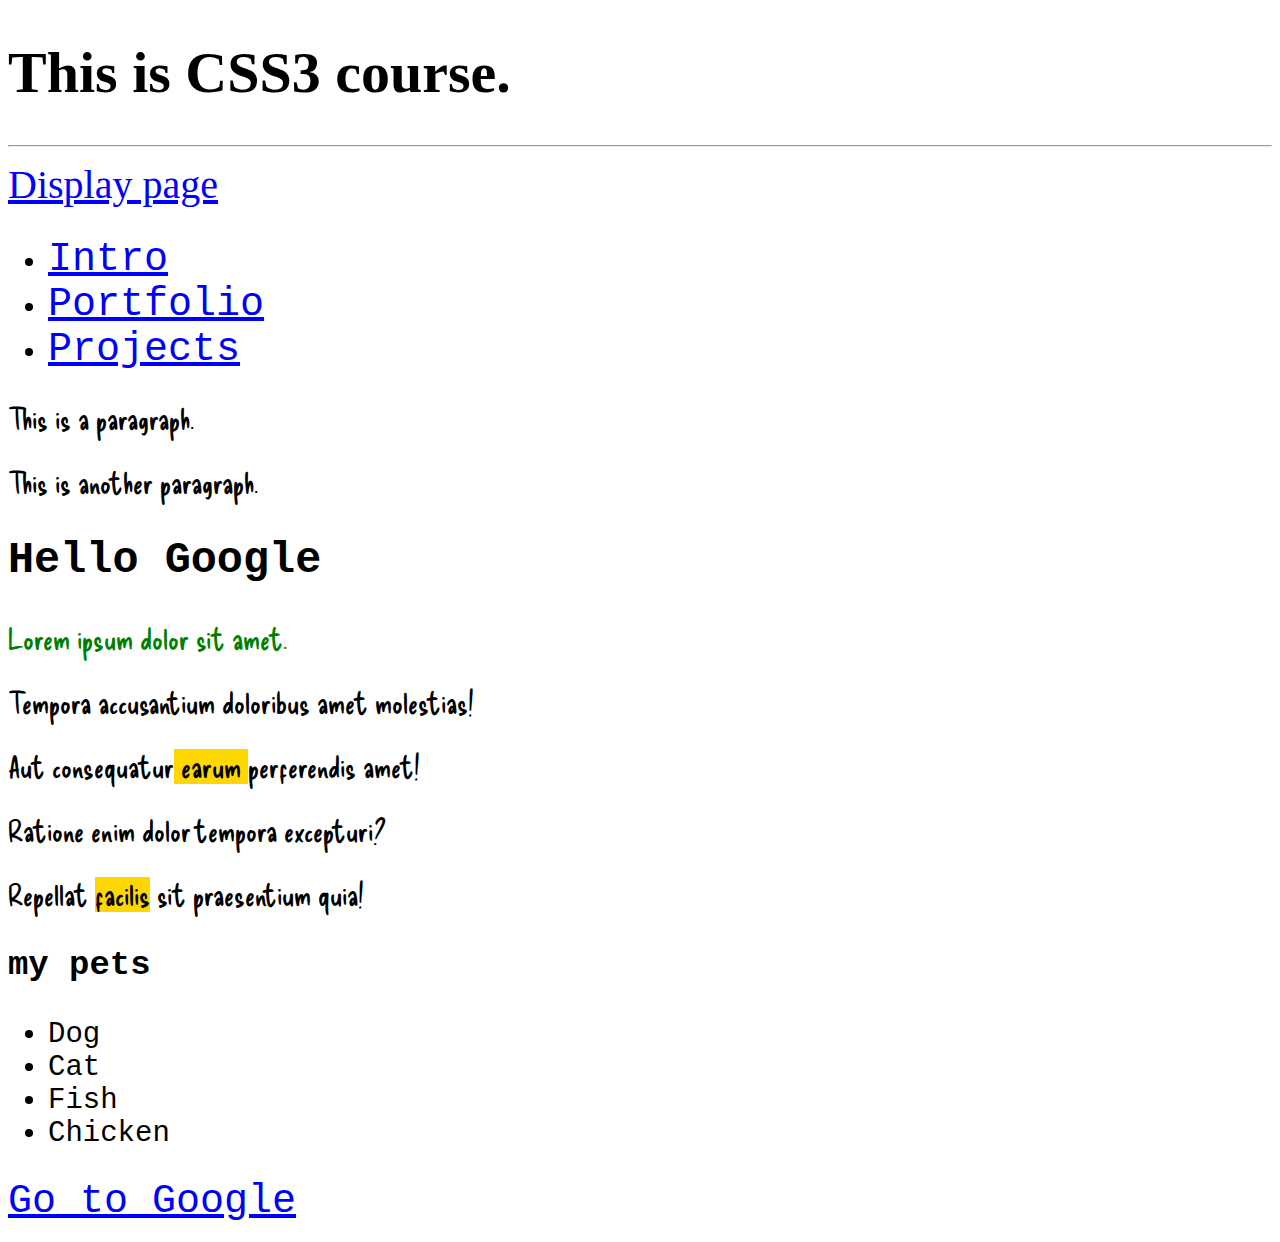
<file: index.html>
<!DOCTYPE html>
<html lang="en">
  <head>
    <meta charset="UTF-8" />
    <meta http-equiv="X-UA-Compatible" content="IE=edge" />
    <meta name="viewport" content="width=device-width, initial-scale=1.0" />
    <title>css3 selector</title>
    <link
      rel="stylesheet icon"
      href="./images/favicon.svg"
      type="image/x-icon"
    />
    <link rel="stylesheet" href="style.css" />
  </head>
  <body>
    <header>
      <h1>This is CSS3 course.</h1>
      <hr />
    </header>
    <nav>
        <li><a href="/display.html">Display page</a></li>
    </nav>
    <main>
        <nav>
            <ul>
                <li><a href="#">Intro</a></li>
                <li><a href="#">Portfolio</a></li>
                <li><a href="#">Projects</a></li>
            </ul>
        </nav>

        <p>This is a paragraph.</p>
        <p>This is <span class="opposite">another</span> paragraph.</p>
      <article>
        <h2>Hello Google</h2>

        <p id="pchild">Lorem ipsum dolor sit amet.</p>
        <p>Tempora accusantium doloribus amet molestias!</p>
        <p>Aut consequatur<span class="highlight"> earum </span> perferendis amet!</p>
        <p>Ratione enim dolor tempora excepturi?</p>
        <p>Repellat <span class="highlight">facilis</span>  sit praesentium quia!</p>

        <div>
            <h3 class="li-class">my pets</h3>
        </div>
        <ul id="specify">
            <li>Dog</li>
            <li>Cat</li>
            <li>Fish</li>
            <li>Chicken</li>
        </ul>
        <a href="https://www.google.com" target="_blank">Go to Google</a>
      </article>
    </main>
  </body>
</html>
</file>
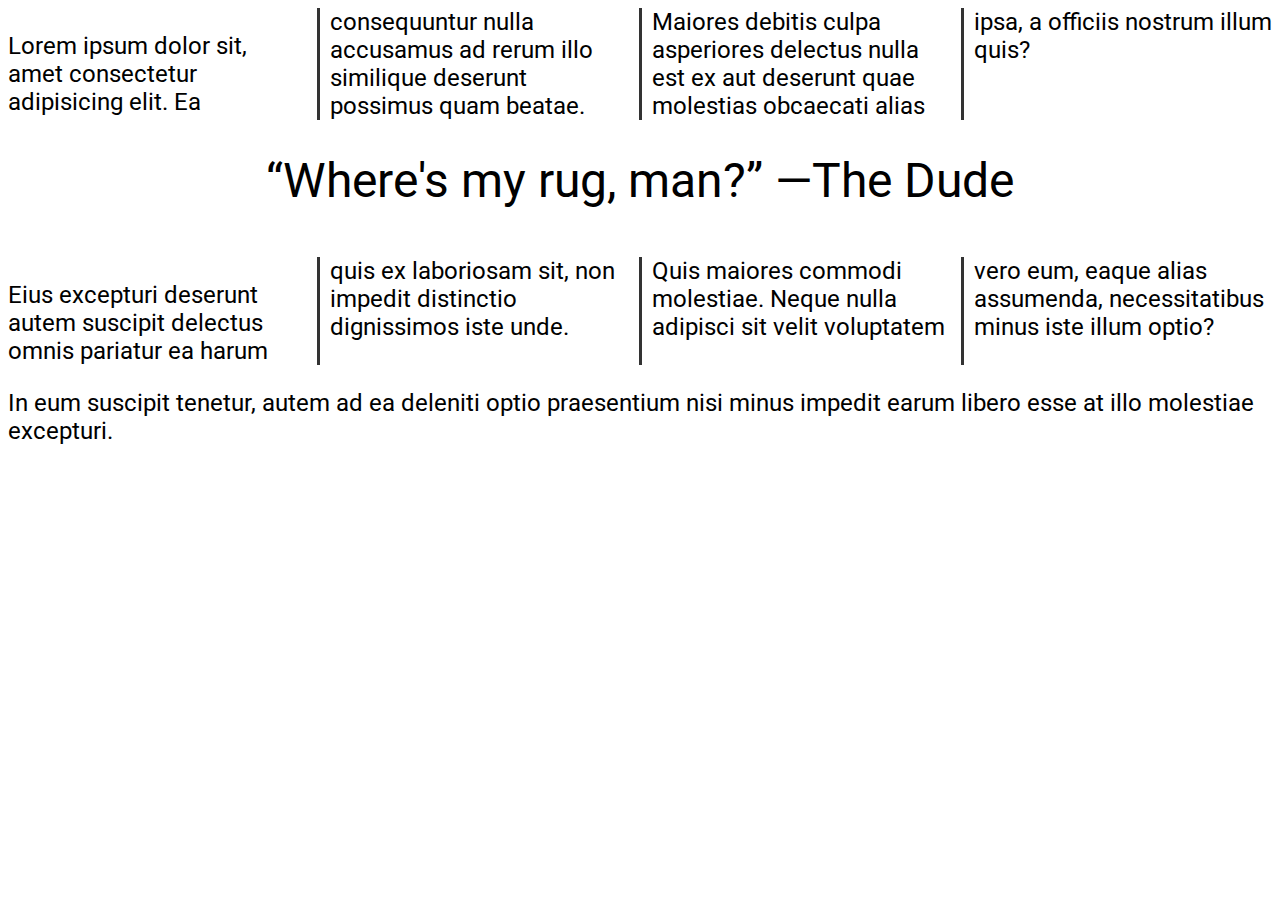
<file: columns.html>
<!DOCTYPE html>
<html lang="en">
  <head>
    <meta charset="UTF-8" />
    <meta http-equiv="X-UA-Compatible" content="IE=edge" />
    <meta name="viewport" content="width=device-width, initial-scale=1.0" />
    <title>css3 columns</title>
    <link rel="stylesheet" href="columns.css" />
  </head>
  <body>
    <section class="columns">
        <p>Lorem ipsum dolor sit, amet consectetur adipisicing elit. Ea consequuntur nulla accusamus ad rerum illo
            similique deserunt possimus quam beatae.</p>
        <p>Maiores debitis culpa asperiores delectus nulla est ex aut deserunt quae molestias obcaecati alias ipsa, a
            officiis nostrum illum quis?</p>
            <!-- <h2>Next Topic</h2> -->
            <p class="qoute">&#8220;Where's my rug, man?&#8221; <span class="nowarp">&#8212;The Dude</span></p> 
        <p>Eius excepturi deserunt autem suscipit delectus omnis pariatur ea harum quis ex laboriosam sit, non impedit
            distinctio dignissimos iste unde.</p>
        <p>Quis maiores commodi molestiae. Neque nulla adipisci sit velit voluptatem vero eum, eaque alias assumenda,
            necessitatibus minus iste illum optio?</p>
    </section>
    <p>In eum suscipit tenetur, autem ad ea deleniti optio praesentium nisi minus impedit earum libero esse at illo
        molestiae excepturi.</p>
  </body>
</html>
</file>
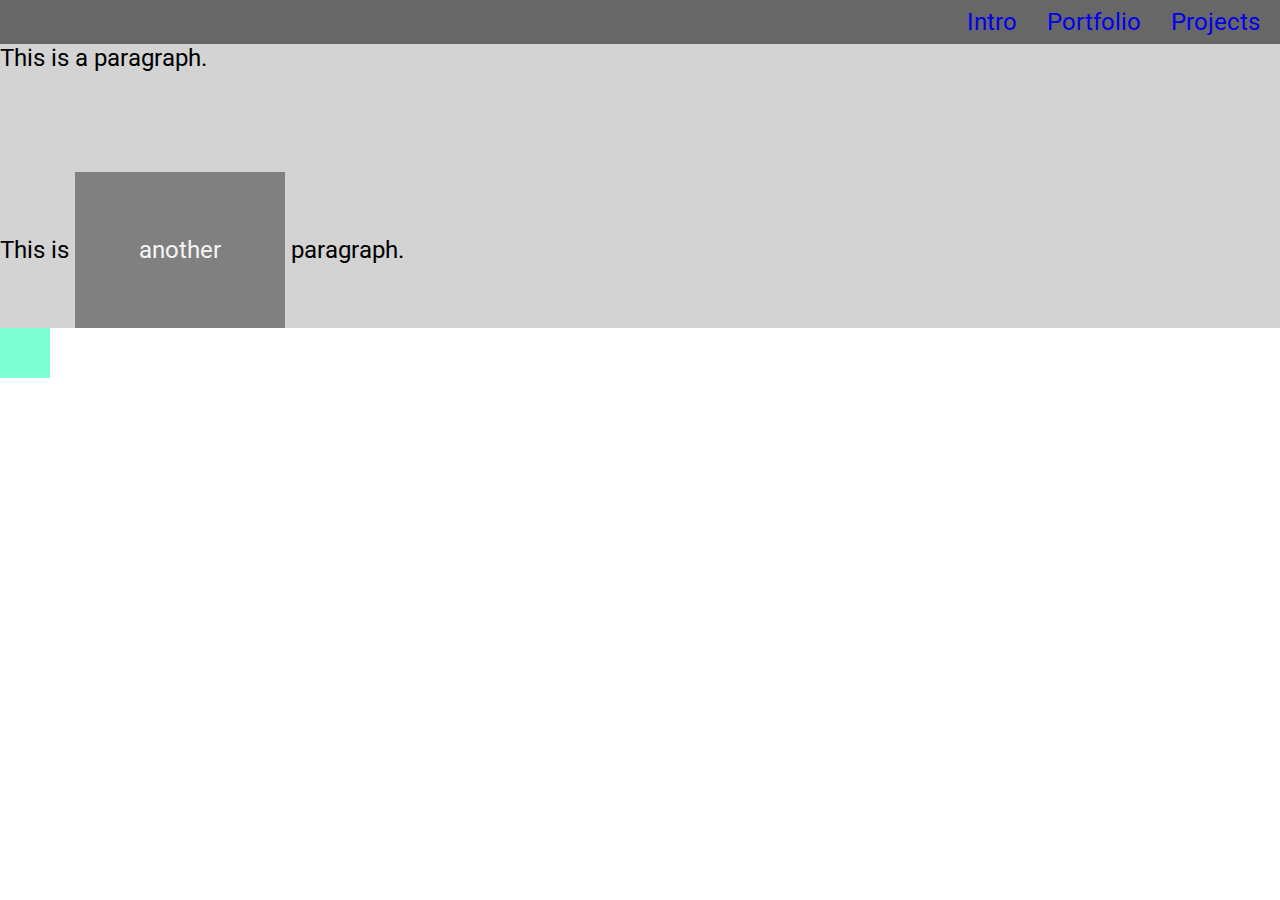
<file: display.html>
<!DOCTYPE html>
<html lang="en">
  <head>
    <meta charset="UTF-8" />
    <meta http-equiv="X-UA-Compatible" content="IE=edge" />
    <meta name="viewport" content="width=device-width, initial-scale=1.0" />
    <title>css display</title>
    <link
      rel="stylesheet icon"
      href="./images/favicon.svg"
      type="image/x-icon"
    />
    <link rel="stylesheet" href="display.css" />
  </head>
  <body>
    <main>
      <nav>
        <ul>
          <li><a href="#">Intro</a></li>
          <li><a href="#">Portfolio</a></li>
          <li><a href="#">Projects</a></li>
        </ul>
      </nav>

      <p>This is a paragraph.</p>
      <p>This is <span class="opposite">another</span> paragraph.</p>

      <div style="background-color: aquamarine; width: 50px; height: 50px;"></div>
    </main>
  </body>
</html>
</file>
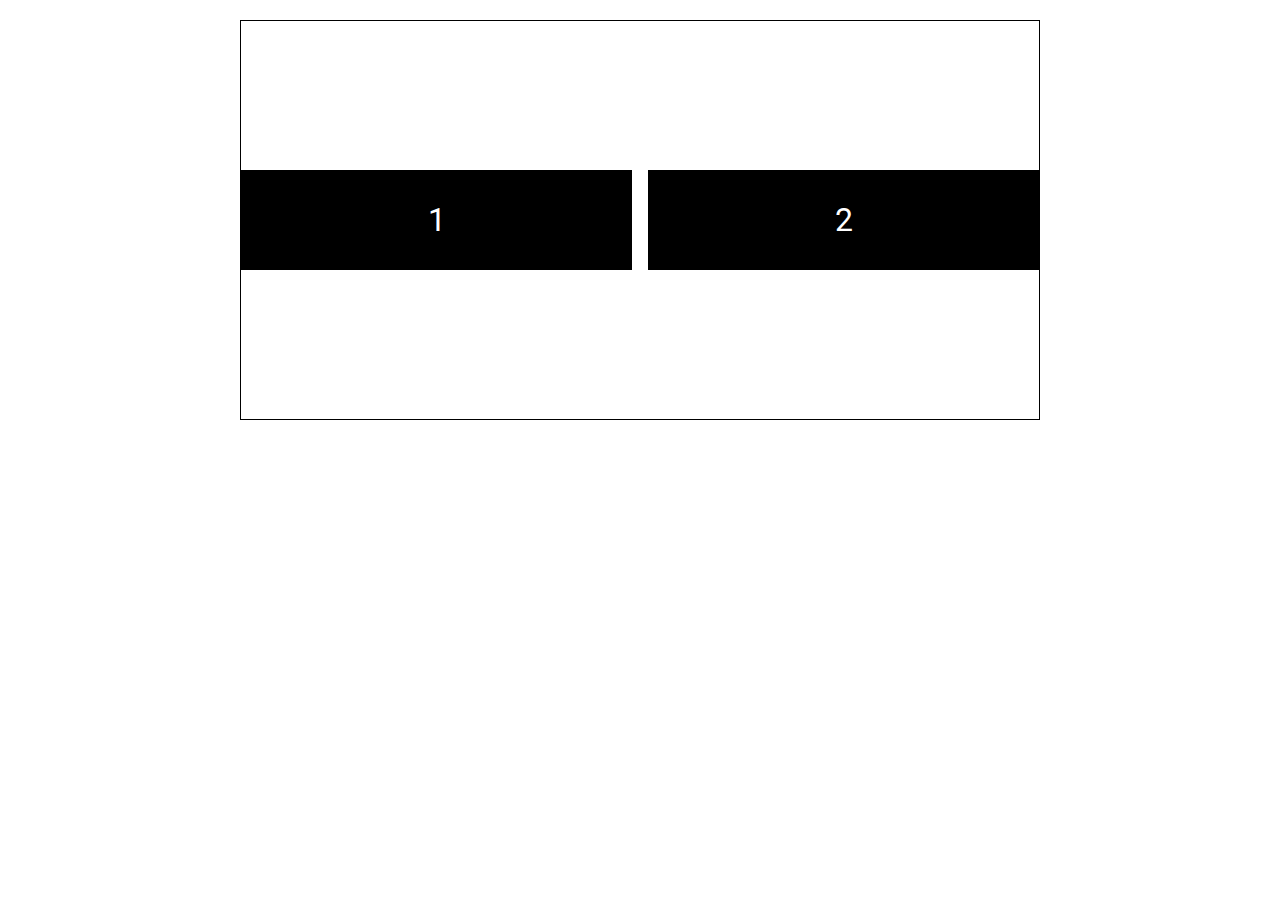
<file: flexbox.html>
<!DOCTYPE html>
<html lang="en">
<head>
    <meta charset="UTF-8">
    <meta http-equiv="X-UA-Compatible" content="IE=edge">
    <meta name="viewport" content="width=device-width, initial-scale=1.0">
    <title>Flexbox</title>
    <link rel="stylesheet" href="flexbox.css">
</head>
<body>
    <main class="container">
    <div class="box">1</div>
    <div class="box">2</div>
    <!-- <div class="box">3</div>
    <div class="box">4</div>
    <div class="box">5</div>
    <div class="box">6</div> -->
    </main>
</body>
</html>
</file>
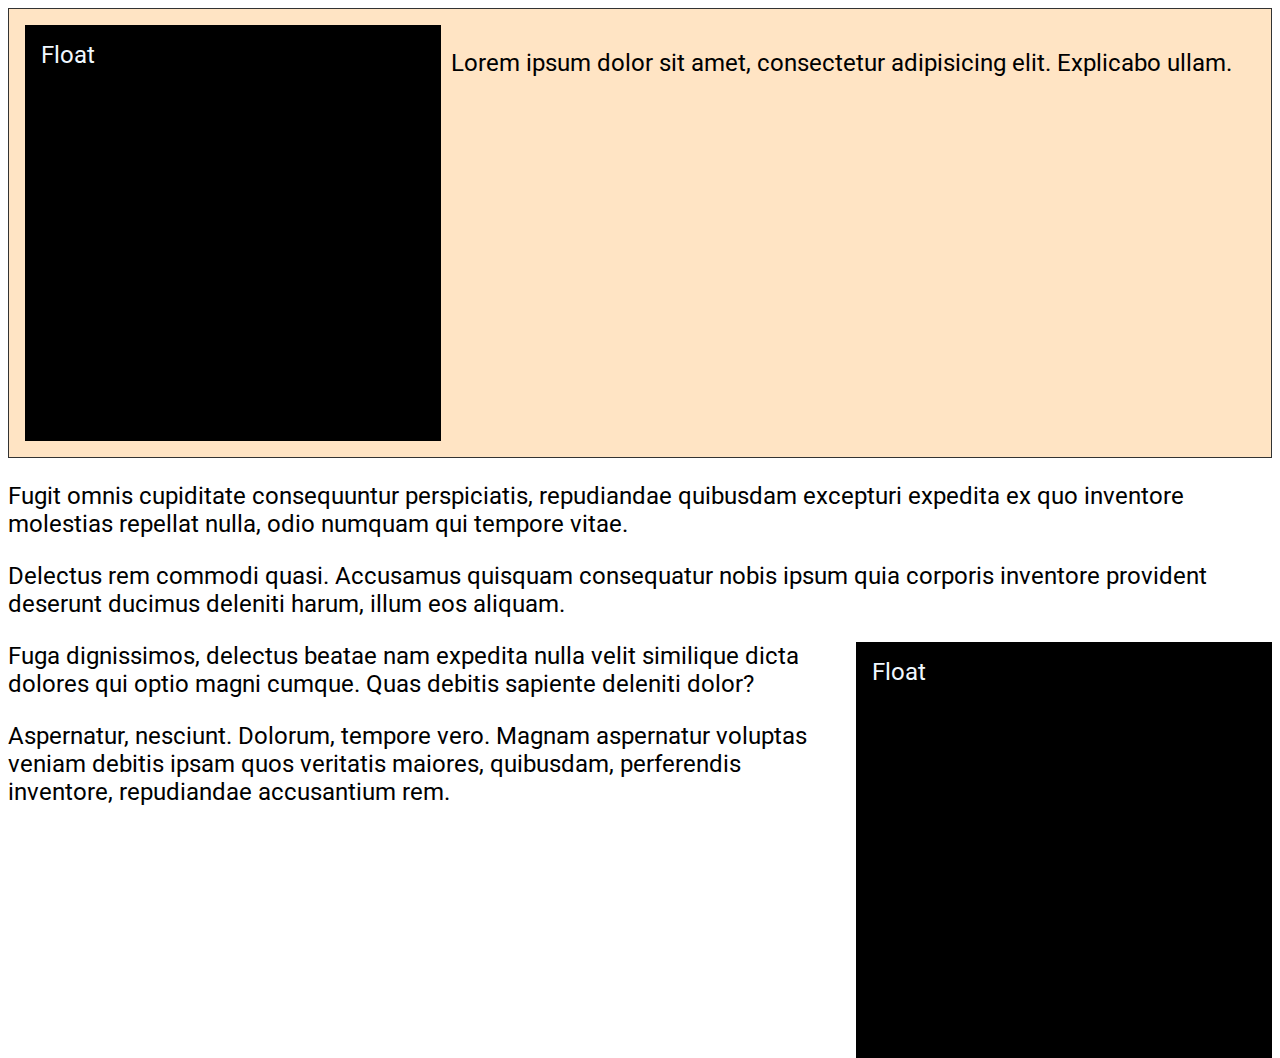
<file: float.html>
<!DOCTYPE html>
<html lang="en">
<head>
    <meta charset="UTF-8">
    <meta http-equiv="X-UA-Compatible" content="IE=edge">
    <meta name="viewport" content="width=device-width, initial-scale=1.0">
    <title>Float</title>
    <link rel="stylesheet" href="float.css">
</head>
<body>
    <section>
        <div class="block left">Float</div>
        <p>Lorem ipsum dolor sit amet, consectetur adipisicing elit. Explicabo ullam.</p>
    </section>
        <div class="clear"></div>
    <p>Fugit omnis cupiditate consequuntur perspiciatis, repudiandae quibusdam excepturi expedita ex quo inventore
        molestias repellat nulla, odio numquam qui tempore vitae.</p>
    <p>Delectus rem commodi quasi. Accusamus quisquam consequatur nobis ipsum quia corporis inventore provident deserunt
        ducimus deleniti harum, illum eos aliquam.</p>
        <div class="block right">Float</div>
    <p>Fuga dignissimos, delectus beatae nam expedita nulla velit similique dicta dolores qui optio magni cumque. Quas
        debitis sapiente deleniti dolor?</p>
    <p>Aspernatur, nesciunt. Dolorum, tempore vero. Magnam aspernatur voluptas veniam debitis ipsam quos veritatis
        maiores, quibusdam, perferendis inventore, repudiandae accusantium rem.</p>
</body>
</html>
</file>
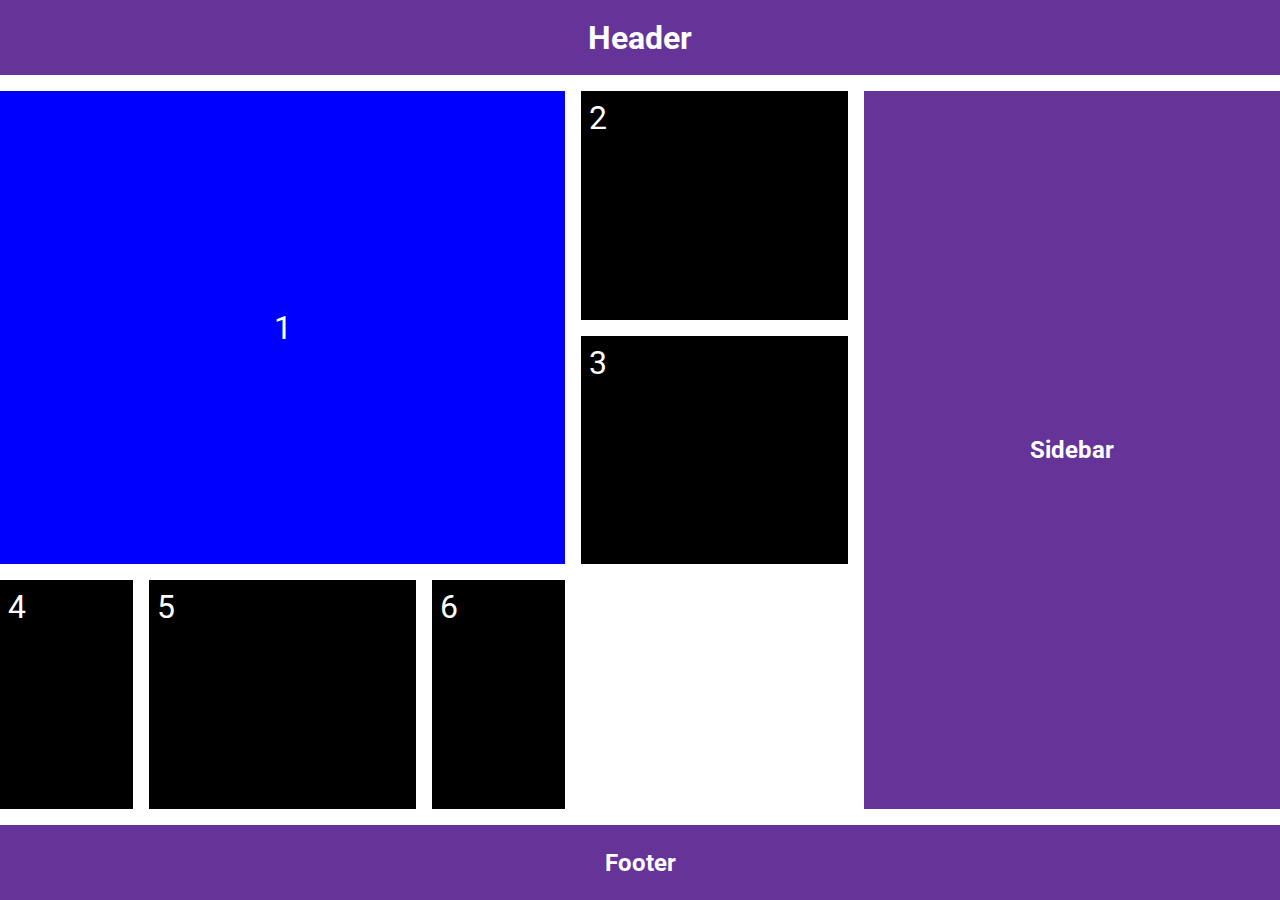
<file: grid_layout.html>
<!DOCTYPE html>
<html lang="en">
<head>
    <meta charset="UTF-8">
    <meta http-equiv="X-UA-Compatible" content="IE=edge">
    <meta name="viewport" content="width=device-width, initial-scale=1.0">
    <title>Grid</title>
    <link rel="stylesheet" href="grid_layout.css">
</head>
<body>
    <header class="header el">
      <h1>Header</h1>
    </header>
    <main class="container">
    <div class="box">1</div>
    <div class="box">2</div>
    <div class="box">3</div>
    <div class="box">4</div>
    <div class="box">5</div>
    <div class="box">6</div>
    </main>
    <aside class="sidebar el">
        <h2>Sidebar</h2>
    </aside>
    <footer class="footer el">
         <h2>Footer</h2>
    </footer>
</body>
</html>
</file>
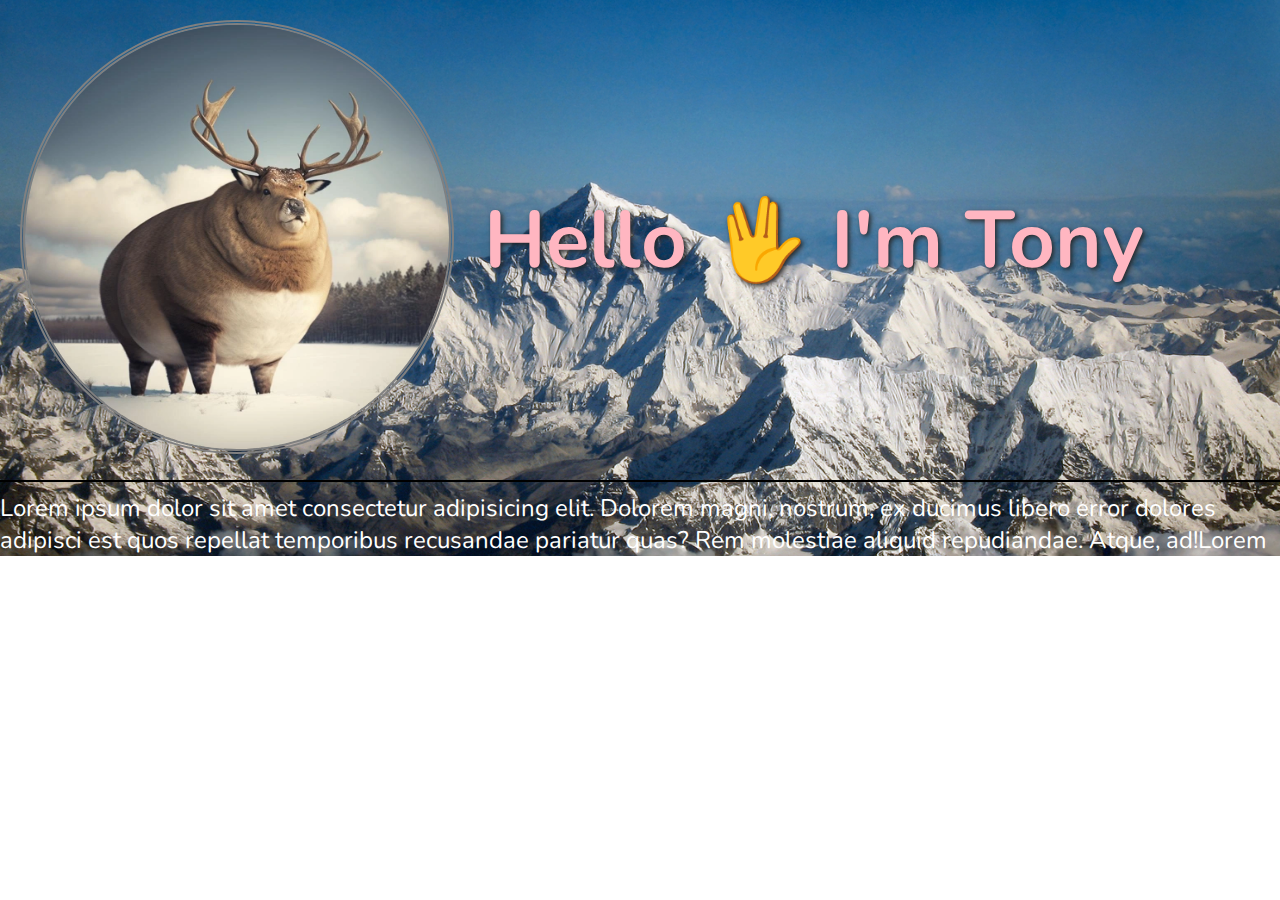
<file: image.html>
<!DOCTYPE html>
<html lang="en">
  <head>
    <meta charset="UTF-8" />
    <meta http-equiv="X-UA-Compatible" content="IE=edge" />
    <meta name="viewport" content="width=device-width, initial-scale=1.0" />
    <title>image</title>
    <link rel="stylesheet" href="image.css" />
  </head>
  <body>
    <div class="container">
      <section class="deer-profile">
        <figure class="profile-pic-figure">
          <img
            src="./images/deer.webp"
            alt="Profile Picture"
            width="1024"
            height="1024"
          />
          <figcaption class="offscreen">Tony Chopper</figcaption>
        </figure>
        <h1 class="h1">
          <span class="nowarp">Hello 🖖</span>
          <span class="nowarp">I'm Tony</span>
        </h1>
      </section>
      <p class="p1" style="font-size: 24px; margin-top:10px; color: white;" >
        Lorem ipsum dolor sit amet consectetur adipisicing elit. Dolorem magni,
        nostrum, ex ducimus libero error dolores adipisci est quos repellat
        temporibus recusandae pariatur quas? Rem molestiae aliquid repudiandae.
        Atque, ad!Lorem
      </p>
    </div>
  </body>
</html>
</file>
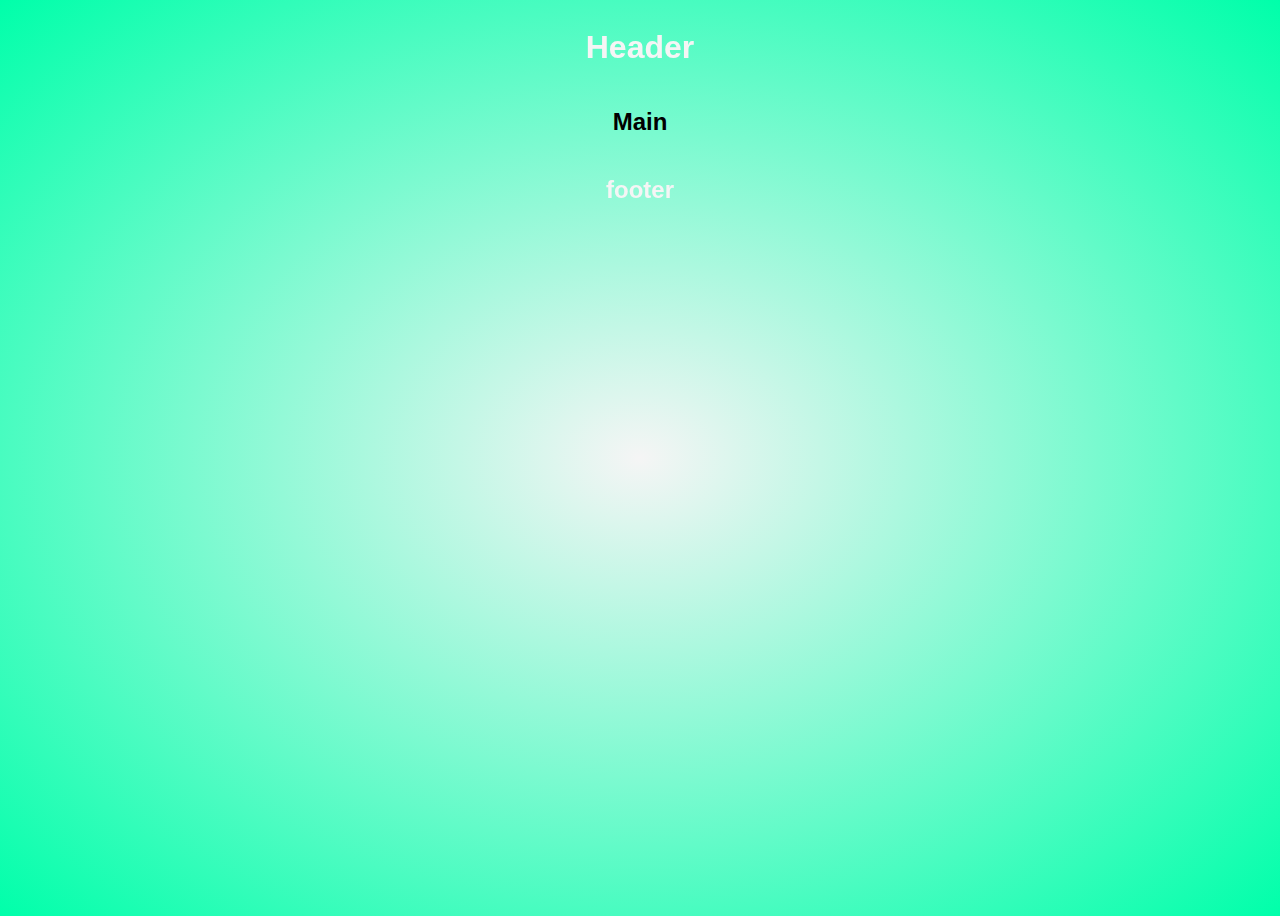
<file: midia_queries.html>
<!DOCTYPE html>
<html lang="en">
<head>
    <meta charset="UTF-8">
    <meta http-equiv="X-UA-Compatible" content="IE=edge">
    <meta name="viewport" content="width=device-width, initial-scale=1.0">
    <title>midia queries</title>
    <link rel="stylesheet" href="midia_queries.css">
</head>
<body>
    <header>
        <h1>Header</h1>
        <nav><h2><Nav></Nav></h2></nav>
    </header>

    <main>
        <h2>Main</h2>
    </main>

    <footer>
        <h2>footer</h2>
    </footer>
</body>
</html>
</file>
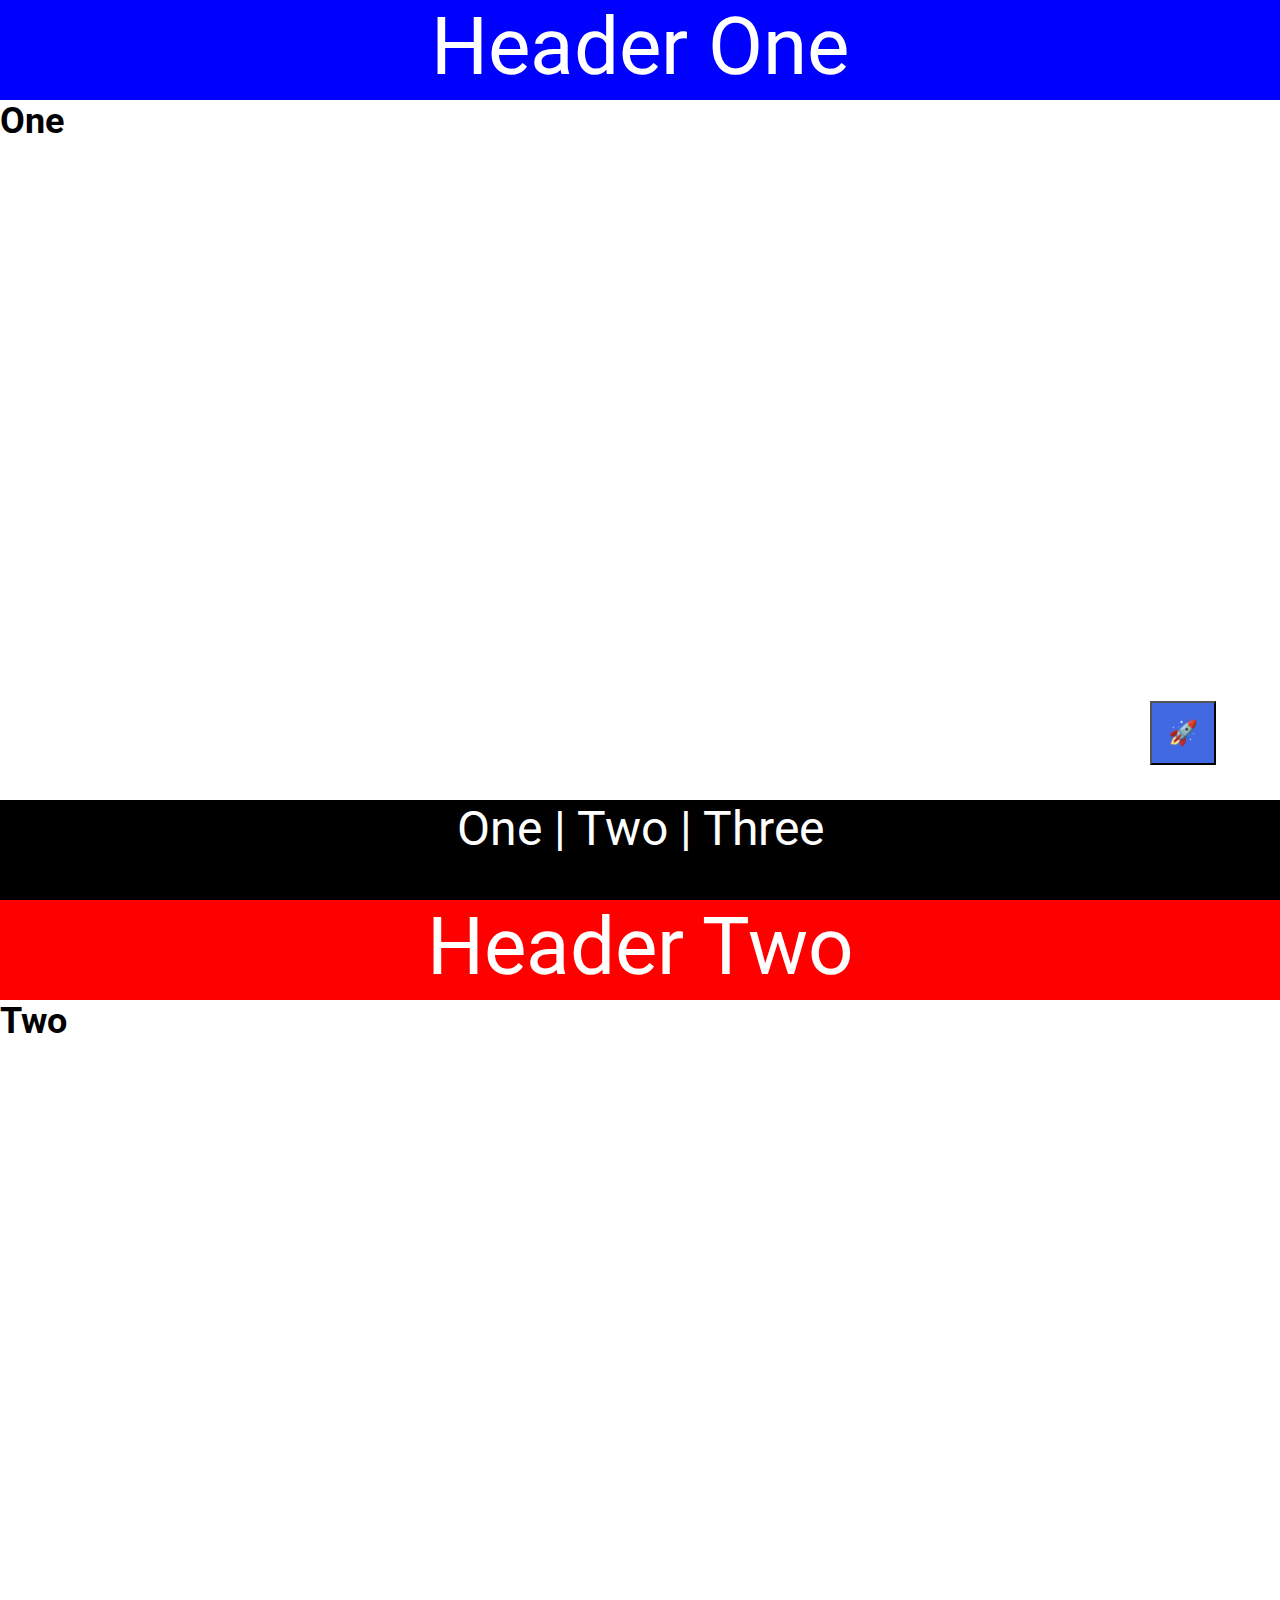
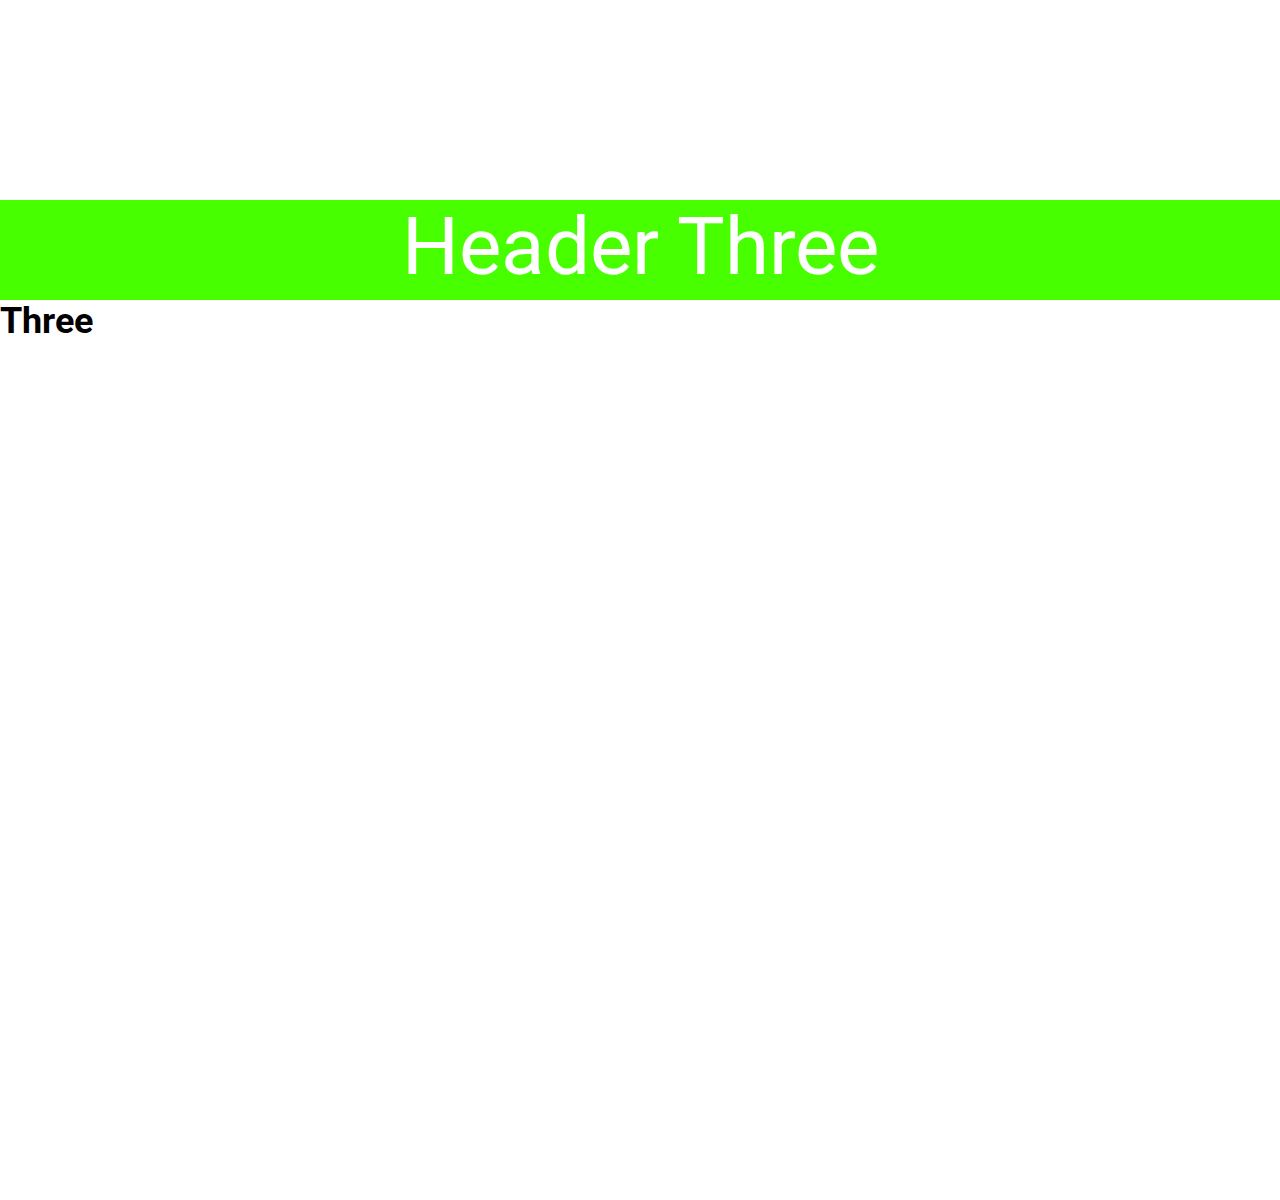
<file: position.html>
<!DOCTYPE html>
<html lang="en">
<head>
    <meta charset="UTF-8">
    <meta http-equiv="X-UA-Compatible" content="IE=edge">
    <meta name="viewport" content="width=device-width, initial-scale=1.0">
    <title>position</title>
    <link rel="stylesheet" href="position.css">
</head>
<body>
    <!-- <div class="outer-container">
        <div class="inner-container">
            <div class="box absolute">
                <p>Absolute</p>
            </div>
            <div class="box relative">
                <p>Relative</p>
            </div>
            <div class="box fixed">
                <p>Fixed</p>
            </div>
            <div class="box sticky">
                <p>Sticky</p>
            </div>
        </div>
    </div> -->
    <button class="social">🚀</button>
    <section id="one">
        <header class="blue">Header One</header>
        <h2>One</h2>
    </section>
    <section id="two">
        <header class="red">Header Two</header>
        <h2>Two</h2>
    </section>
    <section id="three">
        <header class="green">Header Three</header>
        <h2>Three</h2>
    </section>
    <footer>
        <a href="#one">One</a> | 
        <a href="#two">Two</a> | 
        <a href="#three">Three</a>
    </footer>
</body>
</html>
</file>
<file: style.css>
@import url('https://fonts.googleapis.com/css2?family=Delicious+Handrawn&display=swap');

body {
    font-size: 29px;
}

main {
    font-family: monospace
}

p {
    font-family: 'Delicious Handrawn', cursive;
}

.highlight {
    background-color: gold;
}

#pchild {
    color: green;
}
/* #specify .li-class{
    font-size: 29px;
    color: rgb(255, 18, 18);
} */
/* ul{
    list-style-type: circle;
    text-align: center;
    list-style-position: inside;
    color: #82a71c;
    font-size: 36px;
    font-weight: 700;
    list-style-image: url(/images/checklist.png);
    
} */
/* ul li:first-child {
    color: #004610;
    }
ul li:nth-child(2) {
color: #035f17;
}
ul li:nth-child(3) {
    color: #00a023;
    }
    ul li:last-child {
        color: #00f335;
        } */
/*      
ul li:not(:last-child){
    color: #00eb1f;
} */

a{
    font-size: 40px;
    color: blue;
}
a:focus{
    color: #bbff00;
}
a:hover{
    color: aqua;
    text-decoration: none;
}
a:active{
    color: #7082cf;
}
</file>
<file: columns.css>
@import url('https://fonts.googleapis.com/css2?family=Roboto&display=swap');

body{
    font-size: 1.5rem;
    font-family: "Roboto",sans-serif;
}
.columns{
    columns: 4 250px;
    column-rule: 3px solid #333;
    column-gap: 2;
}
column p{
    margin-top: 0;
}
.columns h2{
    margin-top: 0;
    background-color: black;
    color: white;
    padding: 1rem;
    break-inside: avoid;
}
.columns .qoute {
    margin-top: 2rem;
    font-size: 3rem;
    text-align: center;
    color: #000000;
    column-span: all;
}
</file>
<file: display.css>
@import url('https://fonts.googleapis.com/css2?family=Roboto&display=swap');

* {
    margin: 0;
    padding: 0;
    box-sizing: border-box;
}

body{
    font-size: 1.5rem;
    font-family: "Roboto";
}


ul{
list-style-type: none;
padding: 0.5rem;
text-align: right;
background-color: rgba(58, 57, 57, 0.767);
margin: 0;
}

li{
    display: inline-block;
    margin-inline: 0.5em;
}
li a{
    text-decoration: none;
}
li a:hover{
    text-decoration: underline;
}

p{
    background-color: lightgrey;
}

.opposite{
    background-color: gray;
    color: whitesmoke;
    margin-top: 100px;
    display: inline-block;
    padding: 4rem;
}
</file>
<file: flexbox.css>
@import url('https://fonts.googleapis.com/css2?family=Roboto&display=swap');

* {
  margin: 0;
  padding: 0;
  box-sizing: border-box;
}

body {
  font-family: 'Roboto', sans-serif;
  min-height: 100vh;
  padding: 20px;
}

.container {
  max-width: 800px;
  min-height: 400px;
  margin-inline: auto;
  border: 1px solid #000;
  display: flex;
  gap: 1rem;
  justify-content: start;
  align-items: center;
  /* flex-wrap: wrap; */
  flex-flow: row nowrap;
  align-content: space-evenly;
}

/* .box {
  min-width: 100px;
  min-height: 100px;
  background-color: #000;
  color: #fff;
  font-size: 2rem;
  padding: 0.5rem;
  display: flex;
  justify-content: center;
  align-items: center;
} */

.box{
    background-color: black;
    height: 100px;
    color: white;
    font-size: 2rem;
    padding: 0.5rem;

    display: flex;
    justify-content: center;
    align-items: center;

    /* flex-grow: 1;
    /* flex-shrink: 1;
    flex-basis: 250px; */
    flex: 1 1 25px;

}

.box:nth-child(2) {
    /* flex-grow: 2; */
    flex-shrink: 2;
}
</file>
<file: float.css>
@import url('https://fonts.googleapis.com/css2?family=Roboto&display=swap');

body{
    font-size: 1.5rem;
    font-family: "Roboto",sans-serif;
}

.block{
    width: 30vw;
    height: 30vw;
    background-color: black;
    color: aliceblue;
    padding: 1rem;
}

.left{
    float: left;
    margin-right:10px;
}
.right {
    float: right;
    margin-left: 10px;
}
.clear {
    clear: both;
}
section{
    background-color: bisque;
    border: 1px solid #333;
    padding: 1rem;
    /* overflow: auto; */
    display: flow-root;
}
</file>
<file: grid_layout.css>
@import url('https://fonts.googleapis.com/css2?family=Roboto&display=swap');

* {
  margin: 0;
  padding: 0;
  box-sizing: border-box;
}

body {
  font-family: "Roboto", sans-serif;
  min-height: 100vh;

  display: grid;
  grid-template-columns: repeat(9, 1fr);
  grid-auto-rows: 75px auto 75px;
  grid-template-areas: 'hd hd hd hd hd hd hd hd hd'
                       'mn mn mn mn mn mn sb sb sb'
                       'ft ft ft ft ft ft ft ft ft';
                       gap: 1rem;
}

.el {
    background-color: rebeccapurple;
    color: #fff;
    display: grid;
    place-content: center;
}

.header{
    grid-area: hd;
}

.sidebar{
    grid-area: sb;
}
.footer{
    grid-area: ft;
}

.container {
  grid-area: mn;
  min-height: 400px;
  display: grid;
  grid-template-columns: repeat(2, 1fr 2fr);
  grid-auto-rows: minmax(150px, auto);
  gap: 1rem;

}
.box {
  background-color: #000;
  color: #fff;
  font-size: 2rem;
  padding: 0.5rem;
}

.box:first-child{
    background-color: blue;
    /* grid-column-start: 1;
    grid-column-end: 4; */
    grid-column: 1 / 4;
    grid-row: 1 / 3;

    display: grid;
    /* justify-content: center;
    align-items: center; */
    place-content: center;
}
</file>
<file: image.css>
@import url("https://fonts.googleapis.com/css2?family=Nunito&display=swap");

* {
  margin: 0;
  padding: 0;
  box-sizing: border-box;
}

body {
  font-family: "Nunito", sans-serif;
  min-height: 100vh;
}
.offscreen{
    position: absolute;
    left: -100000px;
}
.container{
    background-color: rgb(251, 210, 156);
    background-image: url(./images/mountain.webp);
    background-repeat: no-repeat;
    background-size: cover;
    background-position: top;
}
.deer-profile{
    border-bottom: 2px solid #000;
    padding: 20px;
    display: flex;
    justify-content: flex-start;
    align-items: center;
    gap: 30px;
}
.h1{
    font-size: 500%;
    color: lightpink;
    text-shadow: 2px 2px 5px #272727;
}
.profile-pic-figure{
    width: 35%;
}
.profile-pic-figure img{
    width: 100%;
    height: auto;
    min-width: 100px;
    border: 5px double gray;
    border-radius: 50%;
}
</file>
<file: midia_queries.css>
body{
    font-family: "Nunito",sans-serif;
    min-height: 100vh;
    background-color: #475569;
    background-image: radial-gradient(whitesmoke , #475569);
    display: flex;
    flex-direction: column;
}

header, nav, main, footer {
    display: grid;
    place-content: center;
    grid-template-columns: 100%;
    text-align: center;
}
header,footer{
    position: sticky;
    color: darkslategray;
    color: whitesmoke;
}
header{
    top: 0;
}

nav{
    background-color: #fff;
    color: #000;
    padding: 0.5rem;
    border-bottom: 2px solid #000;
}

footer{
    bottom: 0;
}
/* small */
@media screen and (min-width: 576px) {
    body{
        background-color: blue;
        background-image: radial-gradient(whitesmoke, blue);
    }
    nav{
        display: none;
    }
}
/* medium */
@media screen and (min-width: 768px) {
    body{
        background-color: blue;
        background-image: radial-gradient(whitesmoke, rgb(217, 255, 0));
    }
    nav{
        display: none;
    }
}
/* large */
@media screen and (min-width: 992px) {
    body{
        background-color: blue;
        background-image: radial-gradient(whitesmoke, rgb(187, 41, 41));
    }
    nav{
        display: none;
    }
}
/* xl */
@media screen and (min-width: 1200px) {
    body{
        background-color: blue;
        background-image: radial-gradient(whitesmoke, rgb(0, 255, 170));
    }
    nav{
        display: none;
    }
}
/* mobile */
@media screen and (min-width: 1700px) {
    body{
        background-color: blue;
        background-image: radial-gradient(whitesmoke, rgb(0, 255, 55));
    }
    nav{
        display: none;
    }
}
</file>
<file: position.css>
@import url('https://fonts.googleapis.com/css2?family=Roboto&display=swap');

* {
  margin: 0;
  padding: 0;
  box-sizing: border-box;
  scroll-behavior: smooth;
}

body {
  font-family: 'Roboto', sans-serif;
  font-size: 1.5rem;
  min-height: 200vh;
}

.outer-container {
  border: 3px dashed #000;
  width: 75vw;
  height: 85vh;
  margin: 40px auto;
}

.inner-container {
  border: 2px solid #00f;
  width: 40vw;
  height: 50vh;
  margin: 200px auto;
}

.box {
  width: 150px;
  height: 150px;
  color: #fff;
  padding: 1rem;
}

.absolute {
    background-color: #00f;
    position: absolute;
    top: 0px;
    left: 0px;
}
.relative{
    background-color: red;
    position: relative;
    top: 300px;
    left: 100px;
}
.fixed{
    background-color: rgb(206, 212, 198);
    position: fixed;
    top: 100px;
}
.sticky{
    background-color: #48ff00;
    position: sticky;
    top: 0;
}
section{
    height: 100vh;

}
.blue{
    background-color: #00f;
}
.red{
    background-color: red;
}
.green{
    background-color: #48ff00;
}
header,footer{
    color: #fff;
    text-align: center;
    height: 100px;
}

header{
    position: sticky;
    font-size: 5rem;
    top: 0;
}
footer{
    background-color: #000;
    position: sticky;
    bottom: 0;
    font-size: 3rem;
}
a{
    color: #fff;
    text-decoration: none;
}
.social{
    background-color: royalblue;
    color: #fff;
    font-size: inherit;
    padding: 1rem;
    position: fixed;
    z-index: 1;
    bottom: 15%;
    right: 5%;
}
</file>
